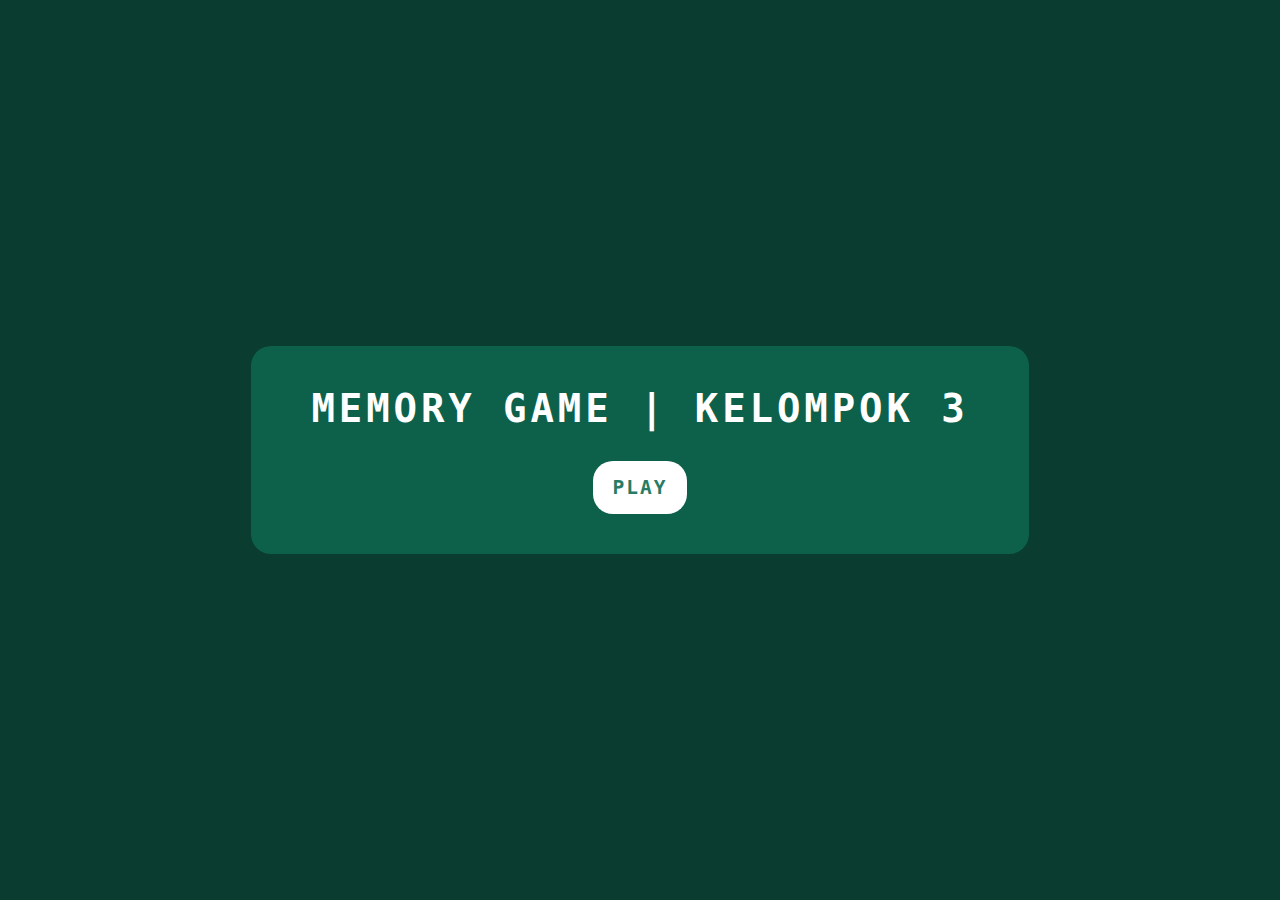
<file: index.html>
<!DOCTYPE html>
<html lang="en">
  <head>
    <meta charset="UTF-8" />
    <meta name="viewport" content="width=device-width, initial-scale=1.0" />
    <title>Memory Game | Kelompok 3</title>
    <link rel="stylesheet" href="index.css" />
  </head>
  <body>
    <div class="container">
      <h2 class="title">Memory Game | Kelompok 3</h2>
      <a href="/play.html">
        <button class="play">Play</button>
      </a>
    </div>
  </body>
</html>
</file>
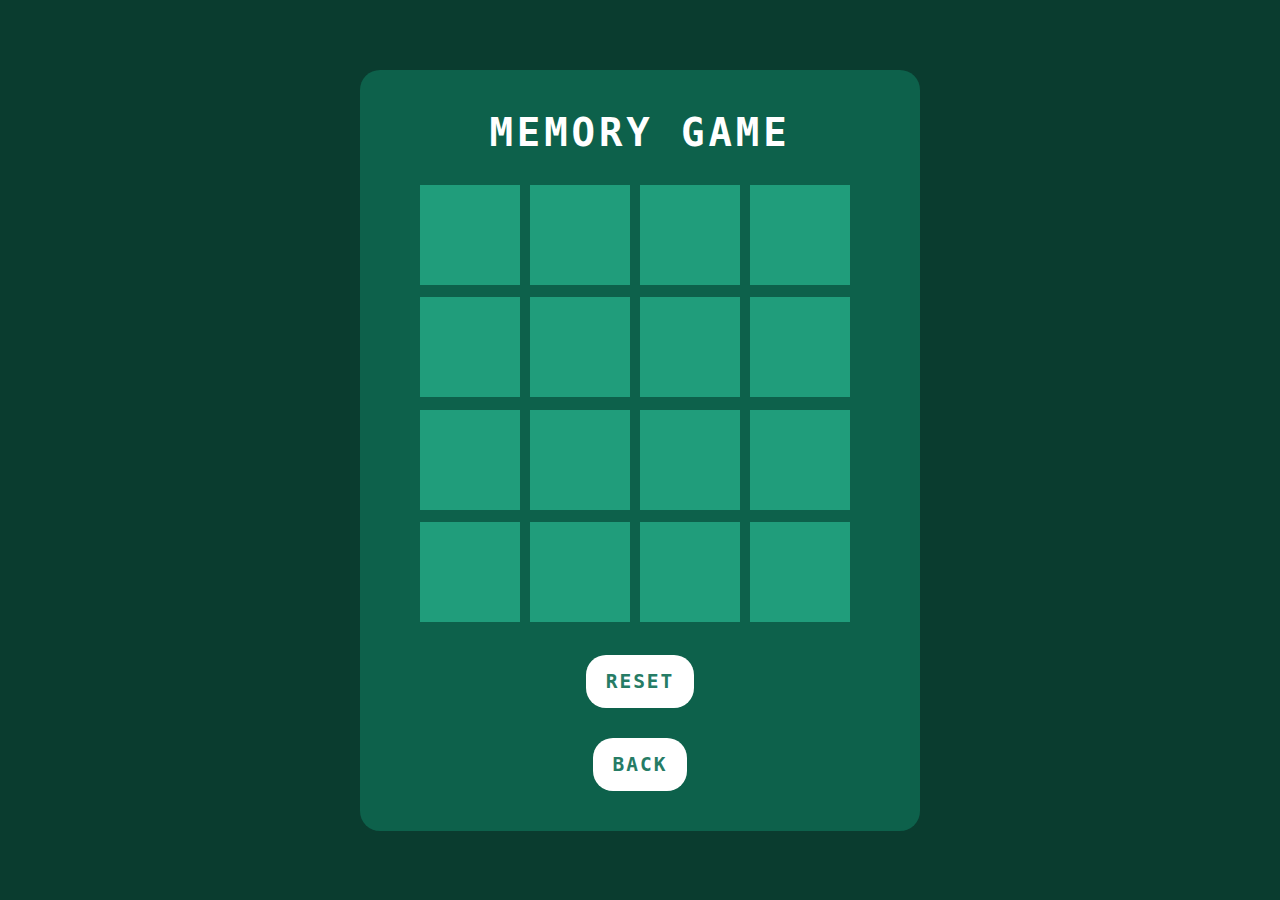
<file: play.html>
<!DOCTYPE html>
<html lang="en">
  <head>
    <meta charset="UTF-8" />
    <meta name="viewport" content="width=device-width, initial-scale=1.0" />
    <title>Memory Game | Kelompok 3</title>
    <link rel="stylesheet" href="style.css" />
  </head>
  <body>
    <div class="container">
      <h2 class="title">Memory Game</h2>
      <div class="game"></div>
      <button class="reset" onclick="window.location.reload();">Reset</button>
      <a href="/index.html">
        <button class="reset">Back</button>
      </a>
    </div>
    <script>
      const emojis = [
        "❤️",
        "❤️",
        "✌️",
        "✌️",
        "😎",
        "😎",
        "😜",
        "😜",
        "😶‍🌫️",
        "😶‍🌫️",
        "🫠",
        "🫠",
        "☹️",
        "☹️",
        "🥸",
        "🥸",
      ];
      var shuffle_emojis = emojis.sort(() => (Math.random() > 0.5 ? 2 : -1));
      for (var i = 0; i < emojis.length; i++) {
        let box = document.createElement("div");
        box.className = "item";
        box.innerHTML = shuffle_emojis[i];

        box.onclick = function () {
          this.classList.add("boxOpen");
          setTimeout(function () {
            if (document.querySelectorAll(".boxOpen").length > 1) {
              if (
                document.querySelectorAll(".boxOpen")[0].innerHTML ==
                document.querySelectorAll(".boxOpen")[1].innerHTML
              ) {
                document
                  .querySelectorAll(".boxOpen")[0]
                  .classList.add("boxMatch");
                document
                  .querySelectorAll(".boxOpen")[1]
                  .classList.add("boxMatch");

                document
                  .querySelectorAll(".boxOpen")[1]
                  .classList.remove("boxOpen");
                document
                  .querySelectorAll(".boxOpen")[0]
                  .classList.remove("boxOpen");

                if (
                  document.querySelectorAll(".boxMatch").length == emojis.length
                ) {
                  alert("you win");
                }
              } else {
                document
                  .querySelectorAll(".boxOpen")[1]
                  .classList.remove("boxOpen");
                document
                  .querySelectorAll(".boxOpen")[0]
                  .classList.remove("boxOpen");
              }
            }
          }, 500);
        };

        document.querySelector(".game").appendChild(box);
      }
    </script>
  </body>
</html>
</file>
<file: index.css>
* {
    margin: 0;
    padding: 0;
    box-sizing: border-box;
    font-family: monospace;
}

body{
    display: flex;
    justify-content: center;
    align-items: center;
    min-height: 100vh;
    background-color: #0a3c2f;
}

.container{
    position: relative;
    display: flex;
    flex-direction: column;
    justify-content: center;
    align-items: center;
    gap: 30px;
    background-color:#0d614b;
    padding: 40px 60px;
    border-radius: 20px;
}

.title{
    font-size: 3em;
    color: #fff;
    text-transform: uppercase;
    letter-spacing: 0.1em;
}


.play{
    padding: 15px 20px;
    color: #267c65;
    background-color: #fff;
    border: none;
    font-size: 1.5em;
    letter-spacing: 0.1em;
    text-transform: uppercase;
    cursor: pointer;
    font-weight: 600;
    border-radius: 20px;
}



.play:focus{
    color: #fff;
    background-color: #267c65;
}
</file>
<file: style.css>
* {
    margin: 0;
    padding: 0;
    box-sizing: border-box;
    font-family: monospace;
}

body{
    display: flex;
    justify-content: center;
    align-items: center;
    min-height: 100vh;
    background-color: #0a3c2f;
}

.container{
    position: relative;
    display: flex;
    flex-direction: column;
    justify-content: center;
    align-items: center;
    gap: 30px;
    background-color:#0d614b;
    padding: 40px 60px;
    border-radius: 20px;
}


.title{
    font-size: 3em;
    color: #fff;
    text-transform: uppercase;
    letter-spacing: 0.1em;
}

.reset{
    padding: 15px 20px;
    color: #267c65;
    background-color: #fff;
    border: none;
    font-size: 1.5em;
    letter-spacing: 0.1em;
    text-transform: uppercase;
    cursor: pointer;
    font-weight: 600;
    border-radius: 20px;
}


.reset:focus{
    color: #fff;
    background-color: #267c65;
}

.game{
    width: 440px;
    height: 440px;
    display: flex;
    flex-wrap: wrap;
    gap: 10px;
    transform-style: preserve-3d;
    perspective: 500px;
}


.item{
    position: relative;
    width: 100px;
    height: 100px;
    display: flex;
    justify-content: center;
    align-items: center;
    font-size: 3em;
    background-color: #fff;
    transform: rotateY(0deg);
    transition: 0.5s;
}

.item.boxOpen{
    transform: rotateY(180deg);
}

.item:after{
    content: '';
    position: absolute;
    inset: 0;
    background-color: #209d7b;
    transition: 0.5s;
    transform: rotateY(0deg);
    backface-visibility: hidden;
}

.boxOpen:after, .boxMatch:after{
    transform: rotateY(180deg);
}
</file>
